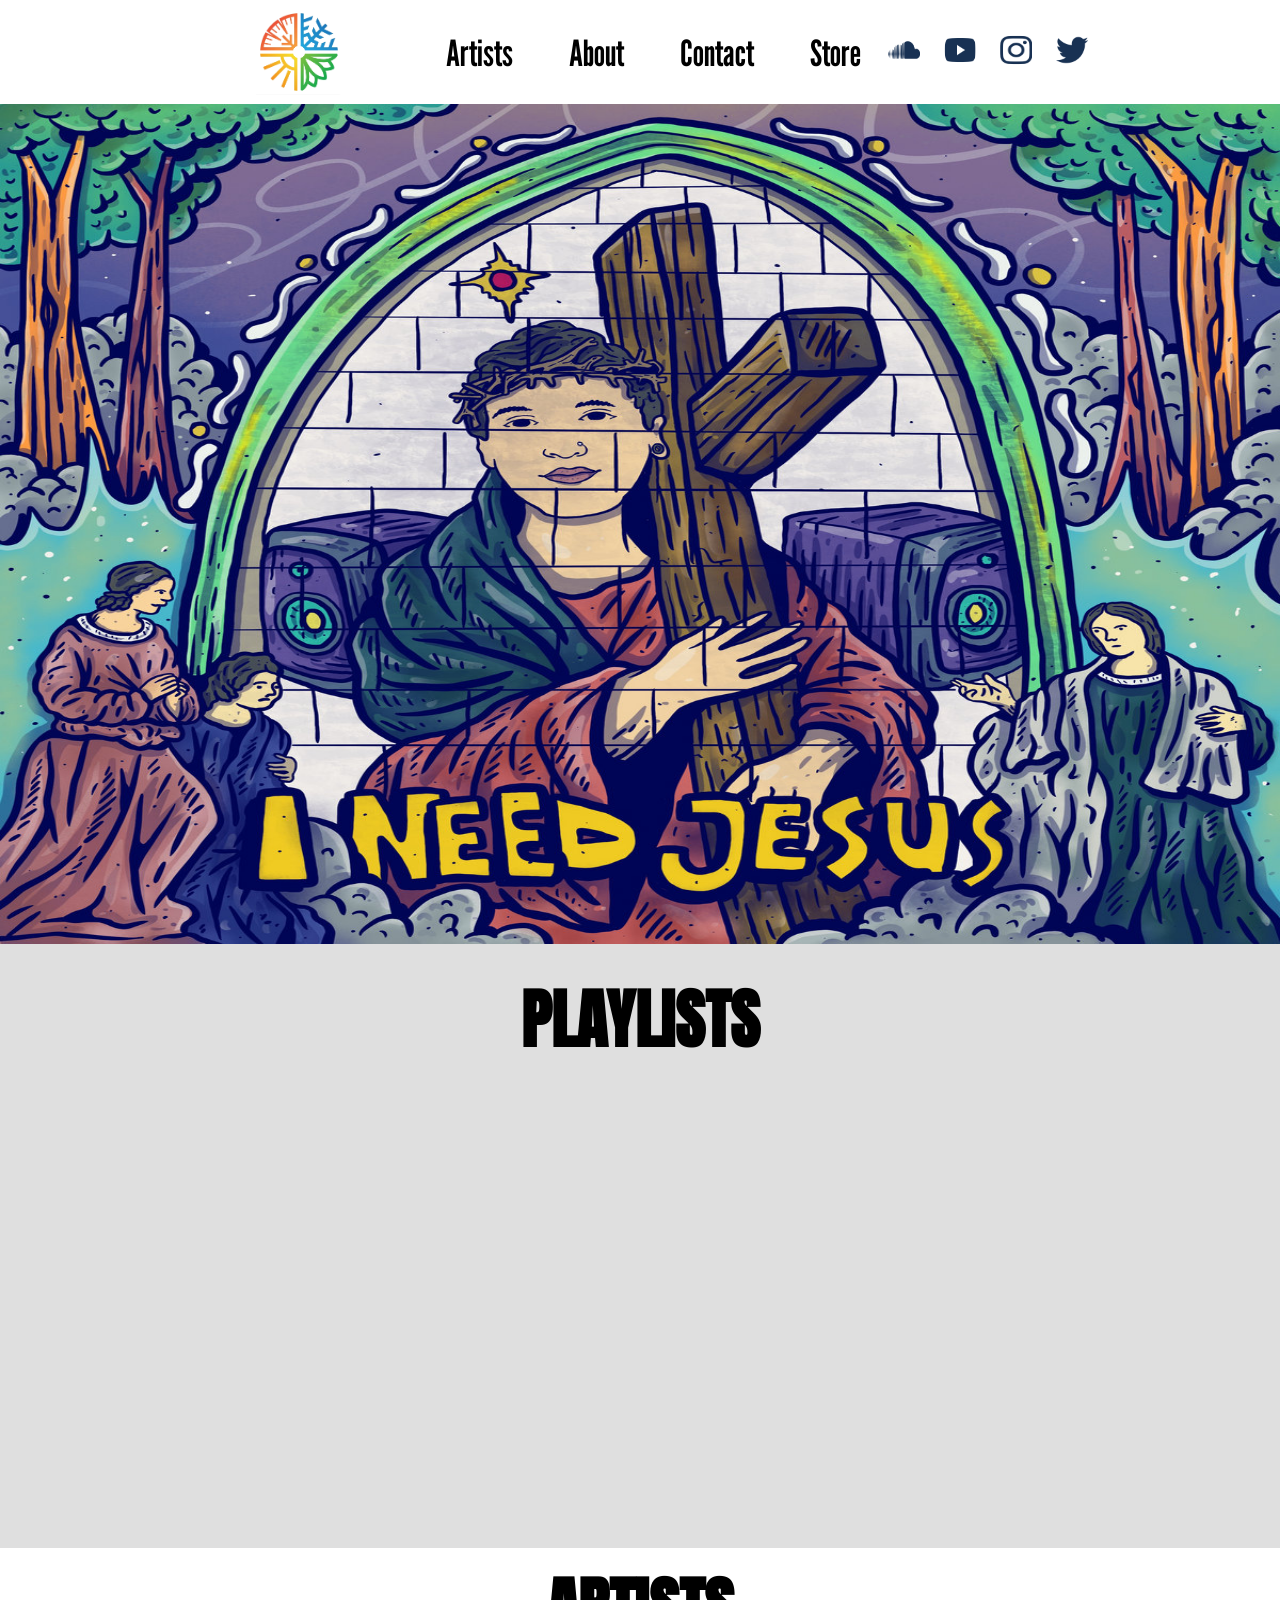
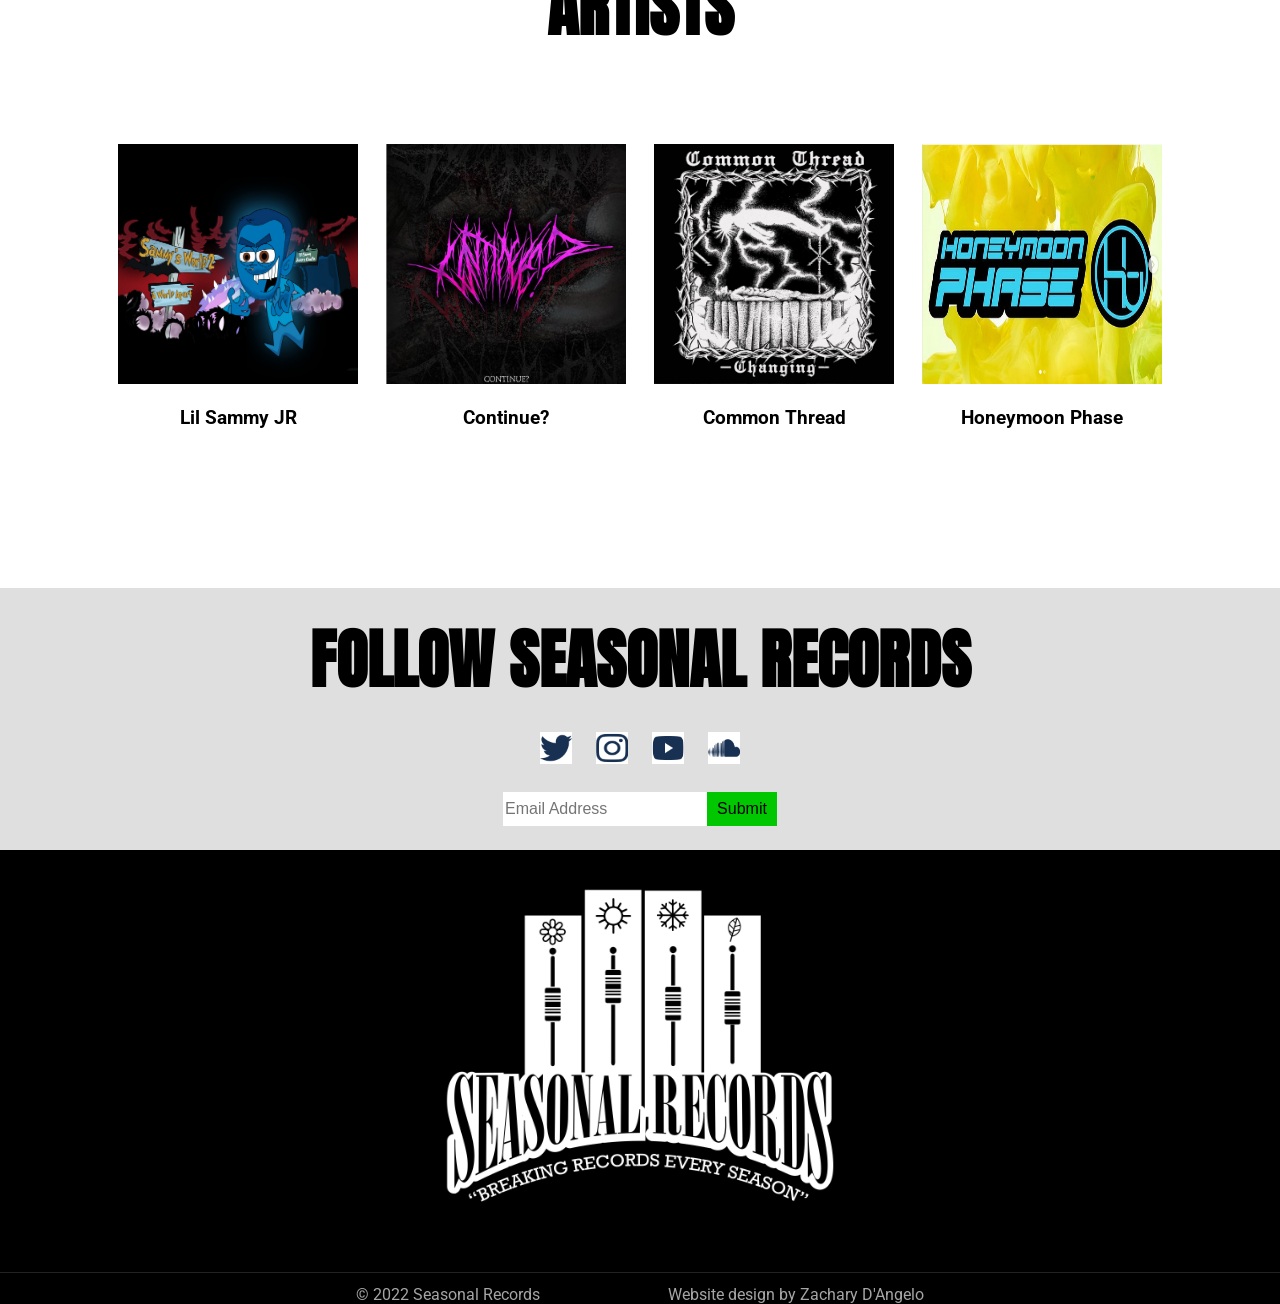
<file: index.html>
<!DOCTYPE html>
<html lang="en">
<head>
    <meta charset="UTF-8">
    <meta http-equiv="X-UA-Compatible" content="IE=edge">
    <meta name="viewport" content="width=device-width, initial-scale=1.0">
    <link rel="stylesheet" href="./style.css">
    <script src="heroFade.js" defer></script>
    <title>Seasonal Records</title>
    <style>
        @import url('https://fonts.googleapis.com/css2?family=Anton&family=League+Gothic&family=Roboto:wght@900&display=swap');
        </style> 
</head>
<body>
    <div class="header">
        <div class="header-content">
            <img src="./img/logo.png" alt="Seasonal Records logo" id="logo">
            <a href="#">Artists</a>
            <a href="#">About</a>
            <a href="#">Contact</a>
            <a href="#">Store</a>
        </div>
        <div class="social-media">
            <a href="#"><img src="./img/twitter2.png" alt="twitter link"></a>
            <a href="#"><img src="./img/instagram2.png" alt="instagram link"></a>
            <a href="#"><img src="./img/youtube2.png" alt="youtube link"></a>
            <a href="#"><img src="./img/soundcloud2.png" alt="soundcloud link"></a>
        </div>
    </div>

    <div class="hero">
        <div class="hero-content">
            <ul>
                <li class="hero-item"><a href="./img/artistPics/IneedJesusjpg"><img class="fade-item" src="./img/artistPics/IneedJesusjpg"></a></li>
                <li class="hero-item"><a href="./img/artistPics/emulate.jpg"><img class ="fade-item" src="./img/artistPics/emulate.jpg"></a></li>
                <li class="hero-item"><a href="./img/artistPics/sammysworld.jpg"><img class ="fade-item" src="./img/artistPics/sammysworld.jpg"></a></li>
                <li class="hero-item"><a href="./img/artistPics/betterlate.jpeg"><img class ="fade-item" src="./img/artistPics/betterlate.jpeg"></a></li>
            </ul>
        </div>
    </div>
    
    <div class="playlist">
        <h2>PLAYLISTS</h2>
        <div class="playlist-content">
            <iframe style="border-radius:12px" src="https://open.spotify.com/embed/album/7e63k0JQymi2mddW0vnbyS?utm_source=generator" height="380" frameBorder="0" allowfullscreen="" allow="autoplay; clipboard-write; encrypted-media; fullscreen; picture-in-picture"></iframe>
            <iframe style="border-radius:12px" src="https://open.spotify.com/embed/album/6vlK1ODtKdlGDrgTKV154Z?utm_source=generator" height="380" frameBorder="0" allowfullscreen="" allow="autoplay; clipboard-write; encrypted-media; fullscreen; picture-in-picture"></iframe>
            <iframe style="border-radius:12px" src="https://open.spotify.com/embed/album/6yzDbqfgMPgc4iZMlTl4vC?utm_source=generator" height="380" frameBorder="0" allowfullscreen="" allow="autoplay; clipboard-write; encrypted-media; fullscreen; picture-in-picture"></iframe>
        </div>
    </div>

    <div class="artists">
        <h2>ARTISTS</h2>
        <div class="artists-content">
                <div class="artist-item">
                    <a href="#LilSammy"><img src="./img/artistPics/sammysworld.jpg"></a>
                    <h3>Lil Sammy JR</h3>
                </div>
                <div class="artist-item">
                    <a href="#Continue"><img src="./img/artistPics/continue.png"></a>
                    <h3>Continue?</h3>
                </div>
                <div class="artist-item">
                    <a href="#CommonThread"><img src="./img/artistPics/commonthread.jpg"></a>
                    <h3>Common Thread</h3>
                </div>
                <div class="artist-item">
                    <a href="#HoneymoonPhase"><img src="./img/artistPics/honeymoonphase.png"></a>
                    <h3>Honeymoon Phase</h3>
                </div>
        </div>
    </div>

    <div class="call-to-action">
        <h2>FOLLOW SEASONAL RECORDS</h2>
        <div class="call-to-action-content">
            <div class="social-media">
                <a href="#"><img src="./img/twitter2.png" alt="twitter link"></a>
                <a href="#"><img src="./img/instagram2.png" alt="instagram link"></a>
                <a href="#"><img src="./img/youtube2.png" alt="youtube link"></a>
                <a href="#"><img src="./img/soundcloud2.png" alt="soundcloud link"></a>
            </div>
            <form method="POST" class="email-form">
                <input type="email" id="email" placeholder="Email Address">
                <button type="submit">Submit</button>
            </form>
        </div>
    </div>

    <div class="footer">
        <img src="./img/footerImg.jpg" alt="">
        <footer>
            <a>© 2022 Seasonal Records</a>
            <a>Website design by Zachary D'Angelo</a>
        </footer>
    </div>
    

</body>
</html>
</file>
<file: style.css>
body{
    margin: 0;
    padding: 0;
    background: #dfdfdf;
    font-family: 'Roboto', sans-serif;
}

.header{
    width:100%;
    height: 6.5em;
    background: white;
    display:flex;
    flex: 1;
    margin-bottom:0;
}

.header-content{
    width:100%;
    display:flex;
    align-items: center;
    gap: 24px;
    flex:1;
    margin-left: 15%;
}

.header-content a{
    font-size: 36px;
    text-decoration: none;
    transition: .25s;
    color: Black;
    padding-left: 16px;
    padding-right: 16px;
    font-family: 'League Gothic', sans-serif;
}

.header-content a:hover{
    transition: .25s;
    color: rgb(70, 70, 70);
    text-decoration: underline;
}

.header .social-media{
    display:flex;
    align-items: center;
    margin-left: auto;
    gap: 24px;
    flex: 1;
    flex-direction:row-reverse;
    margin-right: 15%;
}

.social-media img{
    height: 32px;
    width: 32px;
}

#logo{
    height:86px;
    width: 86px;
    padding-left: 64px;
    padding-right: 64px;
}

.hero-content{
    margin:0;
    padding:0;
}

.hero{
    width: 100%;
    overflow: hidden;
    margin-bottom:0;
}

.hero-item{
    float:left;
    margin-right:-100%;
    position:relative;
    display:block;
    width:100%;
}

.fade-item{
    position:relative;
    
}

.hero-item img{
    height: 840px;
    width:100%;
}

.hero-content .title{
    position:relative;
    z-index: 9;
    padding-top: 600px;
    padding-left: 60px;
    font-size: 112px;
}

.hero-content a{
    text-decoration: none;
    color:white;
    position:relative;
}

ul{
    margin:0;
    padding:0;
    list-style:none;
}


.playlist{
    background: #dfdfdf;
    margin-top: 0;
}

h2{
    margin-top: 12px;
    margin-bottom: 24px;
    text-align: center;
    font-size: 64px;
    font-family: 'Anton', sans-serif;
}

.playlist-content{
    padding-top: 64px;
    display:flex;
    flex-basis: auto;
    justify-content: space-around;
}

.artists{
    background: white;
    margin-top:0;
    height: 640px;
}

.artists-content{
    display: flex;
    padding-top: 64px;
    justify-content: center;
    gap: 28px;
}

h2{
    padding-top: 12px;
    margin-bottom: 24px;
    text-align: center;
    font-size: 64px;
}

.artist-item {
    display:flex;
    flex-basis: auto;
    flex-direction: column;
    width: 240px;
    height: 240px;
}

.artist-item img{
    width: 240px;
    height: 240px;
}

.artist-item h3{
    text-align: center;
}


.email-form{
    display:flex;
    justify-content: center;
    margin-top: 24px;
    margin-bottom: 24px;
}


.email-form button{
    border-radius: 0;
    border: 4px solid rgb(0, 199, 0);
    background-color: rgb(0, 199, 0);
    font-size: 16px;
}

.email-form button:hover{
    background-color: rgb(241, 241, 241);
}

.email-form input{
    font-size: 16px;
    height: 32px;
    border: none;
}

.call-to-action .social-media{
    display:flex;
    align-items: center;
    justify-content: center;
    margin-left: auto;
    gap: 24px;
    flex: 1;
}

.footer{
    background-color: black;
}

.footer img{
    display: block;
    margin-left:auto;
    margin-right:auto;
    width: 33%;
    height:33%;
}

.footer hr{
    color:white;
}

.footer footer{
    border-top: 1px solid #222222;
    padding-top: 12px;
    display: flex;
    justify-content: center;
    color: rgb(165, 165, 165);
    gap: 128px;
}
</file>
